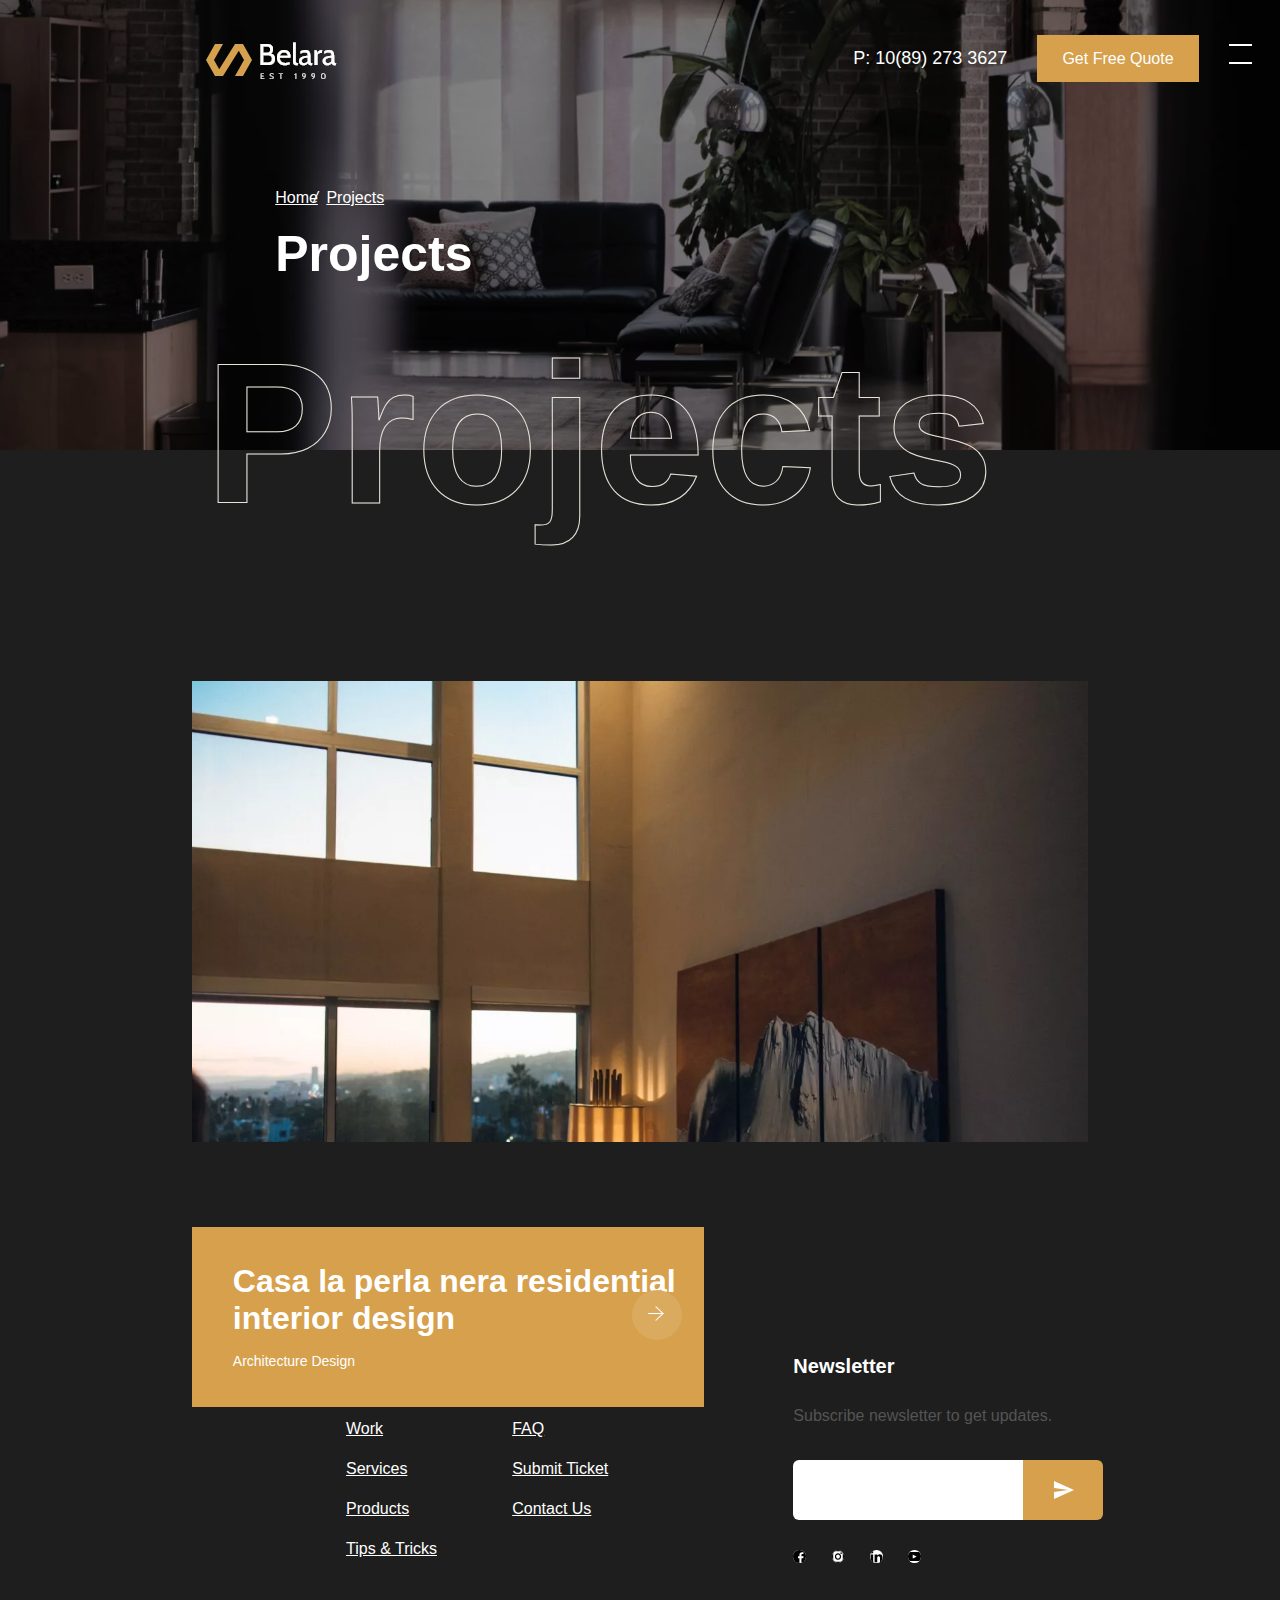
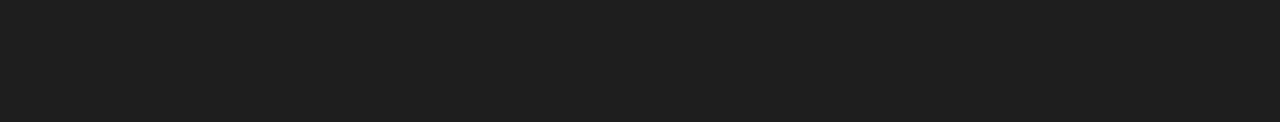
<file: projects.html>
<!DOCTYPE html>
<html lang="en">
  <head>
    <meta charset="UTF-8" />
    <meta name="viewport" content="width=device-width, initial-scale=1.0" />
    <link rel="stylesheet" href="projects.css" />
    <link rel="preconnect" href="https://fonts.googleapis.com" />
    <link rel="preconnect" href="https://fonts.gstatic.com" crossorigin />
    <title>Document</title>
  </head>

  <body>
    <div id="principal">
      <header>
        <img src="logo.png.webp" alt="" />
        <a href="" class="telefone">P: 10(89) 273 3627</a>
        <a href="" class="btn_free">Get Free Quote</a>
        <div id="menu">
          <span></span>
          <span></span>
        </div>
        <input type="checkbox" id="check" />
        <aside>
          <svg
            version="1.1"
            xmlns="http://www.w3.org/2000/svg"
            xmlns:xlink="http://www.w3.org/1999/xlink"
            width="17"
            height="17"
            viewBox="0 0 17 17"
          >
            <g></g>
            <path
              d="M9.207 8.5l6.646 6.646-0.707 0.707-6.646-6.646-6.646 6.646-0.707-0.707 6.646-6.646-6.647-6.646 0.707-0.707 6.647 6.646 6.646-6.646 0.707 0.707-6.646 6.646z"
            />
          </svg>
          <ul id="menu_interno">
            <a class="click_menu" href="index.html">Home</a>
            <a class="click_menu" href="about.html">About</a>
            <a class="click_menu" href="services.html">Services</a>
            <a class="click_menu" href="projects.html">Projects</a>
            <a class="click_menu">Blog+</a>
            <a class="click_menu">Contact</a>
          </ul>
          <a href=""><img src="facebook.svg" alt="" id="facebook_menu" /></a>
          <a href=""><img src="instagram.svg" alt="" id="instagram_menu" /></a>
          <a href=""><img src="linkedin.svg" alt="" id="linkedin_menu" /></a>
          <a href=""><img src="youtube.svg" alt="" id="youtube_menu" /></a>
        </aside>
      </header>
      <div id="selecionar">
        <a href="index.html" id="home">Home</a> <i>/</i>
        <a href="projects.html" id="projects">Projects</a>
      </div>
      <h2>Projects</h2>
    </div>

    <div id="project">
      <div id="projects-info">
        <h3>
          Casa la perla nera residential <br />
          interior design
        </h3>
        <p>Architecture Design</p>
        <a href="">
          <div id="btn_projects">
            <img src="iconizer-arrow-right.png" alt="" />
          </div>
        </a>
      </div>
      <img src="projects1.jpg" alt="" id="projects1" />
      <h2 id="titulo_3">Projects</h2>
    </div>

    <div id="rodape">
      <img src="logo.png.webp" alt="" id="logo_rodape" />
      <div id="bloco1_rodape">
        <h4>Quick Links</h4>
        <li class="links1"><a href="" class="links">Work</a></li>
        <li class="links2"><a href="" class="links">Services</a></li>
        <li class="links3"><a href="" class="links">Products</a></li>
        <li class="links4"><a href="" class="links">Tips & Tricks</a></li>
      </div>

      <div id="bloco2_rodape">
        <h4>Services</h4>
        <li class="links5"><a href="" class="links">FAQ</a></li>
        <li class="links6"><a href="" class="links">Submit Ticket</a></li>
        <li class="links7"><a href="" class="links">Contact Us</a></li>
      </div>

      <div id="bloco3_rodape">
        <h4>Newsletter</h4>
        <p>Subscribe newsletter to get updates.</p>
        <input type="text" />
        <button><img src="Icon-send.svg" alt="" /></button>
      </div>
      <a href=""><img src="facebook.svg" alt="" id="facebook" /></a>
      <a href=""><img src="instagram.svg" alt="" id="instagram" /></a>
      <a href=""><img src="linkedin.svg" alt="" id="linkedin" /></a>
      <a href=""><img src="youtube.svg" alt="" id="youtube" /></a>
    </div>
  </body>
</html>
</file>
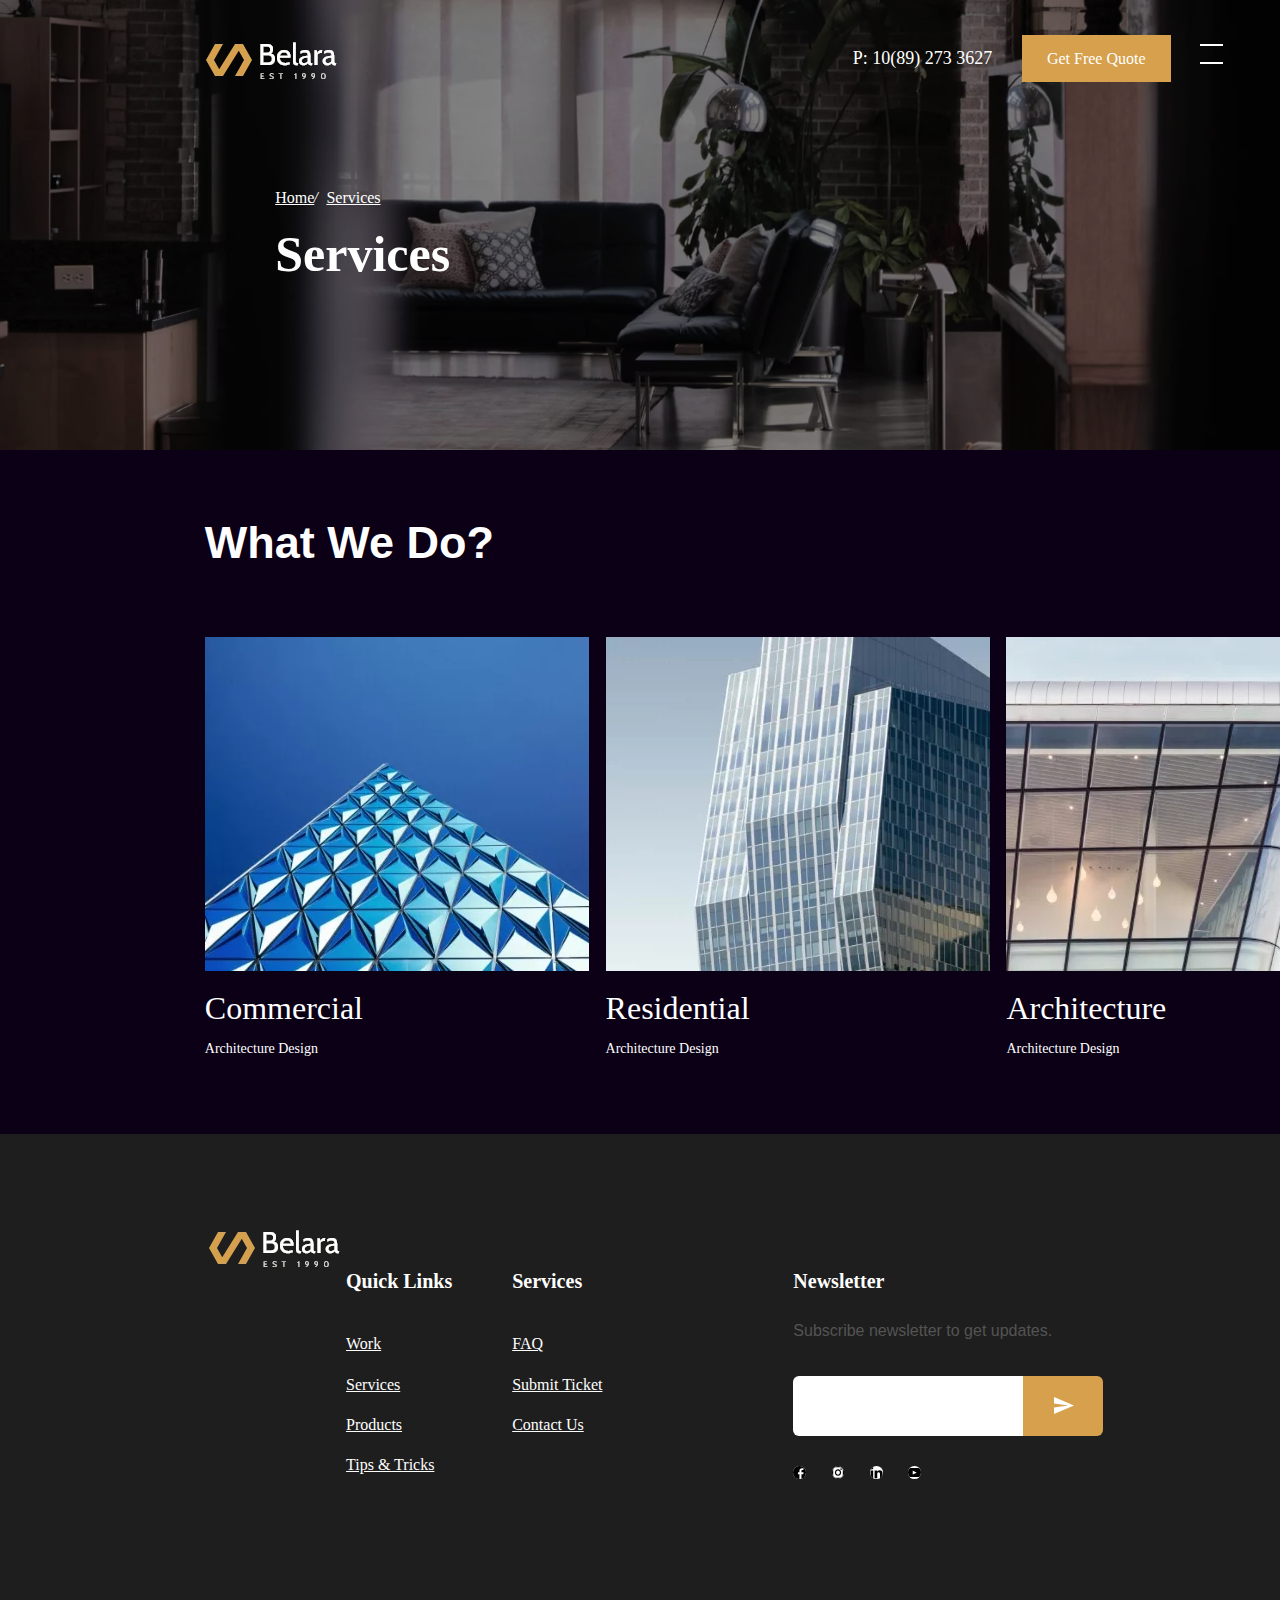
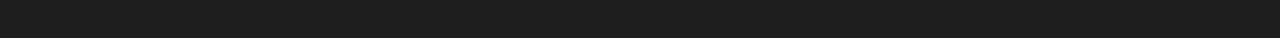
<file: services.html>
<!DOCTYPE html>
<html lang="br-pt">
  <head>
    <meta charset="UTF-8" />
    <meta name="viewport" content="width=device-width, initial-scale=1.0" />
    <link rel="stylesheet" href="services.css" />
    <link rel="preconnect" href="https://fonts.googleapis.com" />
    <link rel="preconnect" href="https://fonts.gstatic.com" crossorigin />
    <title>Architecture|TEMPLATE</title>
  </head>

  <body>
    <div id="main">
      <header>
        <img src="logo.png.webp" alt="" />
        <a href="" class="telefone">P: 10(89) 273 3627</a>
        <a href="" class="button-free">Get Free Quote</a>
        <div id="menu">
          <span></span>
          <span></span>
        </div>
        <input type="checkbox" id="check" />
        <aside>
          <svg
            version="1.1"
            xmlns="http://www.w3.org/2000/svg"
            xmlns:xlink="http://www.w3.org/1999/xlink"
            width="17"
            height="17"
            viewBox="0 0 17 17"
          >
            <g></g>
            <path
              d="M9.207 8.5l6.646 6.646-0.707 0.707-6.646-6.646-6.646 6.646-0.707-0.707 6.646-6.646-6.647-6.646 0.707-0.707 6.647 6.646 6.646-6.646 0.707 0.707-6.646 6.646z"
            />
          </svg>
          <ul id="menu_interno">
            <a class="click-do-menu" href="index.html">Home</a>
            <a class="click-do-menu" href="about.html">About</a>
            <a class="click-do-menu" href="services.html">Services</a>
            <a class="click-do-menu" href="projects.html">Projects</a>
            <a class="click-do-menu">Blog+</a>
            <a class="click-do-menu">Contact</a>
          </ul>
          <a href=""><img src="facebook.svg" alt="" id="facebook_menu" /></a>
          <a href=""><img src="instagram.svg" alt="" id="instagram_menu" /></a>
          <a href=""><img src="linkedin.svg" alt="" id="linkedin_menu" /></a>
          <a href=""><img src="youtube.svg" alt="" id="youtube_menu" /></a>
        </aside>
      </header>
      <div id="selecionar">
        <a href="index.html" id="home">Home</a> <i>/</i>
        <a href="services.html" id="services">Services</a>
      </div>
      <h2>Services</h2>
    </div>

    <div>
      <div id="titulo2">
        <h2>What We Do?</h2>
      </div>

      <div id="blog1">
        <a href="">
          <div class="btn_blog">
            <img src="arrow-right.png" alt="" class="icon_arrow" />
          </div>
        </a>
        <img src="blog1.jpg" alt="" />
        <div id="info_blog1">
          <a id="titulo_blog1">Commercial</a>
          <p id="SubTitulo_blog1">Architecture Design</p>
        </div>
      </div>

      <div id="blog2">
        <a href="">
          <div class="btn_blog">
            <img src="arrow-right.png" alt="" class="icon_arrow" />
          </div>
        </a>
        <img src="blog2.jpg" alt="" />
        <div id="info_blog2">
          <a id="titulo_blog2">Residential</a>
          <p id="SubTitulo_blog2">Architecture Design</p>
        </div>
      </div>

      <div id="blog3">
        <a href="">
          <div class="btn_blog">
            <img src="arrow-right.png" alt="" class="icon_arrow" />
          </div>
        </a>
        <img src="blog3.jpg" alt="" />
        <div id="info_blog3">
          <a id="titulo_blog3">Architecture</a>
          <p id="SubTitulo_blog3">Architecture Design</p>
        </div>
      </div>
    </div>

    <div id="rodape">
      <img src="logo.png.webp" alt="" id="logo_rodape" />
      <div id="bloco1-rodape">
        <h4>Quick Links</h4>
        <li class="links1"><a href="" class="links">Work</a></li>
        <li class="links2"><a href="" class="links">Services</a></li>
        <li class="links3"><a href="" class="links">Products</a></li>
        <li class="links4"><a href="" class="links">Tips & Tricks</a></li>
      </div>

      <div id="bloco2-rodape">
        <h4>Services</h4>
        <li class="links5"><a href="" class="links">FAQ</a></li>
        <li class="links6"><a href="" class="links">Submit Ticket</a></li>
        <li class="links7"><a href="" class="links">Contact Us</a></li>
      </div>

      <div id="bloco3-rodape">
        <h4>Newsletter</h4>
        <p>Subscribe newsletter to get updates.</p>
        <input type="text" />
        <button><img src="Icon-send.svg" alt="" /></button>
      </div>
      <a href=""><img src="facebook.svg" alt="" id="facebook" /></a>
      <a href=""><img src="instagram.svg" alt="" id="instagram" /></a>
      <a href=""><img src="linkedin.svg" alt="" id="linkedin" /></a>
      <a href=""><img src="youtube.svg" alt="" id="youtube" /></a>
    </div>
  </body>
</html>
</file>
<file: projects.css>
* {
  margin: 0;
  box-sizing: border-box;
  padding: 0;
  font-family: "Questrial", sans-serif;
  color: white;
}

@import url("https://fonts.googleapis.com/css2?family=Cabin:ital,wght@0,400..700;1,400..700&family=Questrial&display=swap");

@import url("https://fonts.googleapis.com/css2?family=Questrial&display=swap");

body {
  background-color: #0b0016;
  overflow-x: hidden;
}

#principal {
  height: 50vh;
  background-image: url(h1_hero1.jpg);
  background-size: 40%;
  background-size: cover;
  background-position: center;
  background-color: rgba(0, 0, 0, 45%);
  background-blend-mode: multiply;
}

/* BARRA DE NAVEGAÇÂO */
header > img {
  margin-left: 16%;
  margin-top: 4vh;
  margin-bottom: 4vh;
  vertical-align: middle;
}

.telefone {
  font-size: 18px;
  color: white;
  text-decoration: none;
  margin-left: 40%;
}

#check {
  height: 10%;
  width: 1.5%;
  left: 0;
  margin-left: 84.35%;
  top: 10px;
  position: absolute;
  opacity: 0;
}

svg {
  display: inline-block;
  position: relative;
  fill: white;
  width: 30%;
  top: 5%;
}

#check:checked {
  z-index: 99;
}

#check:checked ~ aside {
  right: 0;
}

#menu {
  list-style: none;
}

.btn_free {
  transition: 0.5s;
  background-color: #d6a04c;
  padding: 14px 24px;
  color: white;
  text-decoration: none;
  margin-left: 2%;
  text-decoration: none;
  border: solid #d6a04c 1px;
}

.btn_free:hover {
  background-color: transparent;
  border: solid #d6a04c 1px;
  color: #d6a04c;
}

aside {
  background-color: #111111;
  width: 335px;
  height: 100%;
  position: absolute;
  top: 0;
  right: -400px;
  transition: 0.5s;
  z-index: 98;
}

#menu {
  width: 2%;
  margin-left: 2%;
  position: relative;
  height: 25px;
  display: inline-block;
}

#menu > span {
  border: solid white 1px;
  display: inline-block;
  width: 90%;
}

#menu_interno {
  padding-top: 50%;
  text-align: center;
}

.click_menu {
  display: inline-block;
  text-decoration: none;
  font-size: 20px;
  display: block;
  height: 60px;
  line-height: 60px;
}

/* BARRA DE NAVEGAÇÂO */

#selecionar > #home {
  display: inline-block;
  position: absolute;
  list-style: none;
  top: 21%;
  left: 21.5%;
}

#selecionar > i {
  display: inline-block;
  position: absolute;
  list-style: none;
  top: 21%;
  left: 24.5%;
}

#selecionar > #projects {
  display: inline-block;
  position: absolute;
  list-style: none;
  top: 21%;
  left: 25.5%;
}

#principal > h2 {
  position: absolute;
  display: inline-block;
  font-size: 50px;
  left: 21.5%;
  top: 25%;
}

#project {
  display: block;
  position: absolute;
  background-color: #1e1e1e;
  width: 100%;
  height: 97%;
}

#projects-info {
  display: inline-block;
  position: relative;
  background-color: #d6a04c;
  border: #d6a04c;
  height: 20vh;
  width: 40%;
  top: 89%;
  left: 14.99%;
  z-index: 99;
  transition: 0.6s;
}

#projects-info > h3 {
  position: relative;
  display: inline-block;
  top: 20%;
  left: 8%;
  font-size: 32px;
  transition: 0.5s;
}

#projects-info > p {
  position: absolute;
  display: inline-block;
  top: 70%;
  left: 8%;
  font-size: 14px;
}

#btn_projects {
  display: inline-block;
  position: absolute;
  width: 50px;
  height: 50px;
  background-color: #daaa5e;
  border-radius: 50%;
  left: 86%;
  top: 35%;
  transition: 0.6s;
}

#btn_projects > img {
  position: relative;
  display: inline-block;
  width: 35%;
  left: 30%;
  top: 30%;
}

#inf_projects:hover {
  background-color: #222222;

  h3 {
    color: #daaa5e;
  }

  #btn_projects {
    background-color: #d6a04c;
  }
}

#titulo_3 {
  display: inline-block;
  position: relative;
  top: -96%;
  font-size: 200px;
  font-weight: 600;
  -webkit-text-fill-color: transparent;
  -webkit-text-stroke: 1px #e9e3d9;
  margin: 0;
  line-height: 1;
  margin-top: 6%;
  margin-left: 16%;
  font-family: "Cabin", sans-serif;
  z-index: 1;
}

#projects1 {
  display: inline-block;
  position: relative;
  width: 70%;
  top: 5.8%;
  left: 15%;
  z-index: 2;
}

#rodape {
  margin-top: 60%;
  position: absolute;
  background-color: #1e1e1e;
  border: #1e1e1e solid 1px;
  width: 100%;
  height: 56%;
}

#logo_rodape {
  display: inline-block;
  position: absolute;
  margin-top: 7%;
  margin-left: 16.2%;
}

#bloco1_rodape > h4 {
  display: inline-block;
  position: absolute;
  top: 27%;
  left: 27%;
  font-size: 20px;
}

.links1 {
  display: inline-block;
  position: absolute;
  left: 27%;
  top: 40%;
  list-style: none;
  text-decoration: none;
}

.links2 {
  display: inline-block;
  position: absolute;
  left: 27%;
  top: 48%;
  list-style: none;
}

.links3 {
  display: inline-block;
  position: absolute;
  left: 27%;
  top: 56%;
  list-style: none;
}

.links4 {
  display: inline-block;
  position: absolute;
  left: 27%;
  top: 64%;
  list-style: none;
}

#bloco2_rodape > h4 {
  display: inline-block;
  position: absolute;
  top: 27%;
  left: 40%;
  font-size: 20px;
}

.links5 {
  display: inline-block;
  position: absolute;
  left: 40%;
  top: 40%;
  list-style: none;
}

.links6 {
  display: inline-block;
  position: absolute;
  left: 40%;
  top: 48%;
  list-style: none;
}

.links7 {
  display: inline-block;
  position: absolute;
  left: 40%;
  top: 56%;
  list-style: none;
}

#bloco3_rodape > h4 {
  display: inline-block;
  position: absolute;
  top: 27%;
  left: 62%;
  font-size: 20px;
}

#bloco3_rodape > p {
  display: inline-block;
  position: absolute;
  left: 62%;
  top: 37%;
  font-family: "Questrial", sans-serif;
  color: #545454;
  font-size: 16px;
  line-height: 30px;
  margin-bottom: 15px;
  font-weight: normal;
  line-height: 1.4;
}

#bloco3_rodape > input {
  display: inline-block;
  position: absolute;
  width: 18%;
  height: 60px;
  padding: 10px 20px;
  border: 0;
  border-radius: 6px 0px 0px 6px;
  color: #5c6168;
  background: #fff;
  left: 62%;
  top: 48%;
  z-index: 99;
}

#bloco3_rodape > button {
  position: absolute;
  border: 0;
  cursor: pointer;
  padding: 30px 40px;
  line-height: 1;
  border-radius: 0 6px 6px 0;
  background: #d6a04c;
  left: 80%;
  top: 48%;
}

#bloco3_rodape > button > img {
  display: inline-block;
  position: absolute;
  left: 38%;
  top: 35%;
}

#facebook {
  position: absolute;
  display: inline-block;
  background-color: white;
  width: 1%;
  border-radius: 50%;
  top: 66%;
  left: 62%;
  transition: 0.5s ease-in-out;
}

#facebook:hover {
  background-color: #d6a04c;
  transform: rotateY(180deg);
}

#instagram {
  position: absolute;
  display: inline-block;
  background-color: white;
  width: 1%;
  border-radius: 50%;
  top: 66%;
  left: 65%;
  transition: 0.5s ease-in-out;
}

#instagram:hover {
  background-color: #d6a04c;
  transform: rotateY(180deg);
}

#linkedin {
  position: absolute;
  display: inline-block;
  background-color: white;
  width: 1%;
  border-radius: 50%;
  top: 66%;
  left: 68%;
  transition: 0.5s ease-in-out;
}

#linkedin:hover {
  background-color: #d6a04c;
  transform: rotateY(180deg);
}

#youtube {
  position: absolute;
  display: inline-block;
  background-color: white;
  width: 1%;
  border-radius: 50%;
  top: 66%;
  left: 71%;
  transition: 0.5s ease-in-out;
}

#youtube:hover {
  background-color: #d6a04c;
  transform: rotateY(180deg);
}

#facebook_menu {
  position: absolute;
  display: inline-block;
  background-color: white;
  width: 6%;
  border-radius: 50%;
  top: 77%;
  left: 27%;
  transition: 0.5s ease-in-out;
}

#facebook_menu:hover {
  background-color: #d6a04c;
  transform: rotateY(180deg);
}

#instagram_menu {
  position: absolute;
  display: inline-block;
  background-color: white;
  width: 6%;
  border-radius: 50%;
  top: 77%;
  left: 39%;
  transition: 0.5s ease-in-out;
}

#instagram_menu:hover {
  background-color: #d6a04c;
  transform: rotateY(180deg);
}

#linkedin_menu {
  position: absolute;
  display: inline-block;
  background-color: white;
  width: 6%;
  border-radius: 50%;
  top: 77%;
  left: 51%;
  transition: 0.5s ease-in-out;
}

#linkedin_menu:hover {
  background-color: #d6a04c;
  transform: rotateY(180deg);
}

#youtube_menu {
  position: absolute;
  display: inline-block;
  background-color: white;
  width: 5%;
  border-radius: 50%;
  top: 77%;
  left: 63%;
  transition: 0.5s ease-in-out;
}

#youtube_menu:hover {
  background-color: #d6a04c;
  transform: rotateY(180deg);
}
</file>
<file: services.css>
* {
  margin: 0;
  box-sizing: border-box;
  padding: 0;
  color: white;
}
body {
  background-color: #0b0016;
  overflow-x: hidden;
}
aside {
  background-color: #111111;
  width: 335px;
  height: 100%;
  position: absolute;
  top: 0;
  right: -400px;
  transition: 0.5s;
  z-index: 98;
}
header > img {
  margin-left: 16%;
  margin-top: 4vh;
  margin-bottom: 4vh;
  vertical-align: middle;
}
#main {
  height: 50vh;
  background-image: url(h1_hero1.jpg);
  background-size: 40%;
  background-size: cover;
  background-position: center;
  background-color: rgba(0, 0, 0, 45%);
  background-blend-mode: multiply;
}

.telefone {
  font-size: 18px;
  color: white;
  text-decoration: none;
  margin-left: 40%;
}

#check {
  height: 10%;
  width: 1.5%;
  left: 0;
  margin-left: 84.35%;
  top: 10px;
  position: absolute;
  opacity: 0;
}

#check:checked {
  z-index: 99;
}

#check:checked ~ aside {
  right: 0;
}

#menu {
  list-style: none;
}

.button-free {
  transition: 0.5s;
  background-color: #d6a04c;
  padding: 14px 24px;
  color: white;
  text-decoration: none;
  margin-left: 2%;
  text-decoration: none;
  border: solid #d6a04c 1px;
}

.button-free:hover {
  background-color: transparent;
  border: solid #d6a04c 1px;
  color: #d6a04c;
}

#menu {
  width: 2%;
  margin-left: 2%;
  position: relative;
  height: 25px;
  display: inline-block;
}

#menu_interno {
  padding-top: 50%;
  text-align: center;
}
#facebook {
  position: absolute;
  display: inline-block;
  background-color: white;
  width: 1%;
  border-radius: 50%;
  top: 66%;
  left: 62%;
  transition: 0.5s ease-in-out;
}

#facebook:hover {
  background-color: #d6a04c;
  transform: rotateY(180deg);
}

#instagram {
  position: absolute;
  display: inline-block;
  background-color: white;
  width: 1%;
  border-radius: 50%;
  top: 66%;
  left: 65%;
  transition: 0.5s ease-in-out;
}

#instagram:hover {
  background-color: #d6a04c;
  transform: rotateY(180deg);
}

#linkedin {
  position: absolute;
  display: inline-block;
  background-color: white;
  width: 1%;
  border-radius: 50%;
  top: 66%;
  left: 68%;
  transition: 0.5s ease-in-out;
}

#linkedin:hover {
  background-color: #d6a04c;
  transform: rotateY(180deg);
}

#youtube {
  position: absolute;
  display: inline-block;
  background-color: white;
  width: 1%;
  border-radius: 50%;
  top: 66%;
  left: 71%;
  transition: 0.5s ease-in-out;
}

#youtube:hover {
  background-color: #d6a04c;
  transform: rotateY(180deg);
}

#facebook_menu {
  position: absolute;
  display: inline-block;
  background-color: white;
  width: 6%;
  border-radius: 50%;
  top: 77%;
  left: 27%;
  transition: 0.5s ease-in-out;
}

#facebook_menu:hover {
  background-color: #d6a04c;
  transform: rotateY(180deg);
}

#instagram_menu {
  position: absolute;
  display: inline-block;
  background-color: white;
  width: 6%;
  border-radius: 50%;
  top: 77%;
  left: 39%;
  transition: 0.5s ease-in-out;
}

#instagram_menu:hover {
  background-color: #d6a04c;
  transform: rotateY(180deg);
}

#linkedin_menu {
  position: absolute;
  display: inline-block;
  background-color: white;
  width: 6%;
  border-radius: 50%;
  top: 77%;
  left: 51%;
  transition: 0.5s ease-in-out;
}

#linkedin_menu:hover {
  background-color: #d6a04c;
  transform: rotateY(180deg);
}

#youtube_menu {
  position: absolute;
  display: inline-block;
  background-color: white;
  width: 5%;
  border-radius: 50%;
  top: 77%;
  left: 63%;
  transition: 0.5s ease-in-out;
}

#youtube_menu:hover {
  background-color: #d6a04c;
  transform: rotateY(180deg);
}
.click-do-menu {
  text-decoration: none;
  font-size: 20px;
  display: block;
  height: 60px;
  line-height: 60px;
}

#menu > span {
  border: solid white 1px;
  display: inline-block;
  width: 90%;
}

#selecionar > #home {
  display: inline-block;
  position: absolute;
  list-style: none;
  top: 21%;
  left: 21.5%;
}

#selecionar > i {
  display: inline-block;
  position: absolute;
  list-style: none;
  top: 21%;
  left: 24.5%;
}

#selecionar > #services {
  display: inline-block;
  position: absolute;
  list-style: none;
  top: 21%;
  left: 25.5%;
}

#main > h2 {
  position: absolute;
  display: inline-block;
  font-size: 50px;
  left: 21.5%;
  top: 25%;
}

#titulo2 {
  color: #fff;
  font-family: "Cabin", sans-serif;
  font-size: 30px;
  display: block;
  position: relative;
  font-weight: 400;
  line-height: 1.3;
  margin-top: 5%;
  margin-bottom: 5%;
  left: 16%;
}

#blog1 {
  display: inline-block;
  position: relative;
  left: 16%;
  transition: 0.6s;
  top: 0;
}

#info_blog1 {
  margin-top: 4%;
}

#titulo_blog1 {
  transition: 0.6s;
  font-size: 32px;
}

#SubTitulo_blog1 {
  font-size: 14px;
  margin-top: 14px;
}

#blog2 {
  display: inline-block;
  position: relative;
  left: 17%;
  top: 0;
  transition: 0.6s;
}

#info_blog2 {
  transition: 0.6s;
  margin-top: 4%;
}

#titulo_blog2 {
  font-size: 32px;
}

#SubTitulo_blog2 {
  font-size: 14px;
  margin-top: 14px;
}

#blog3 {
  display: inline-block;
  position: relative;
  left: 18%;
  top: 0;
  transition: 0.6s;
}
svg {
  display: inline-block;
  position: relative;
  fill: white;
  width: 30%;
  top: 5%;
}
#info_blog3 {
  transition: 0.6s;
  margin-top: 4%;
}

#titulo_blog3 {
  font-size: 32px;
}

#SubTitulo_blog3 {
  font-size: 14px;
  margin-top: 14px;
}

.btn_blog {
  display: inline-block;
  position: absolute;
  width: 50px;
  height: 50px;
  background-color: white;
  border-radius: 50%;
  left: 42%;
  top: 35%;
  opacity: 0;
  transition: 0.6s;
}

.icon_arrow {
  position: relative;
  width: 30%;
  top: 35%;
  left: 35%;
  transition: 0.2s;
}

#blog1:hover {
  top: 30px;

  .btn_blog {
    opacity: 1;
  }

  #titulo_blog1 {
    color: #d6a04c;
  }
}

#blog2:hover {
  top: 30px;

  #titulo_blog2 {
    color: #d6a04c;
  }

  .btn_blog {
    opacity: 1;
  }
}

#blog3:hover {
  top: 30px;

  #titulo_blog3 {
    color: #d6a04c;
  }

  .btn_blog {
    opacity: 1;
  }
}

#rodape {
  margin-top: 6%;
  position: absolute;
  background-color: #1e1e1e;
  border: #1e1e1e solid 1px;
  width: 100%;
  height: 56%;
}

#logo_rodape {
  display: inline-block;
  position: absolute;
  margin-top: 7%;
  margin-left: 16.2%;
}

#bloco1-rodape > h4 {
  display: inline-block;
  position: absolute;
  top: 27%;
  left: 27%;
  font-size: 20px;
}

.links1 {
  display: inline-block;
  position: absolute;
  left: 27%;
  top: 40%;
  list-style: none;
  text-decoration: none;
}

.links2 {
  display: inline-block;
  position: absolute;
  left: 27%;
  top: 48%;
  list-style: none;
}

.links3 {
  display: inline-block;
  position: absolute;
  left: 27%;
  top: 56%;
  list-style: none;
}

.links4 {
  display: inline-block;
  position: absolute;
  left: 27%;
  top: 64%;
  list-style: none;
}

#bloco2-rodape > h4 {
  display: inline-block;
  position: absolute;
  top: 27%;
  left: 40%;
  font-size: 20px;
}

.links5 {
  display: inline-block;
  position: absolute;
  left: 40%;
  top: 40%;
  list-style: none;
}

.links6 {
  display: inline-block;
  position: absolute;
  left: 40%;
  top: 48%;
  list-style: none;
}

.links7 {
  display: inline-block;
  position: absolute;
  left: 40%;
  top: 56%;
  list-style: none;
}

#bloco3-rodape > h4 {
  display: inline-block;
  position: absolute;
  top: 27%;
  left: 62%;
  font-size: 20px;
}

#bloco3-rodape > p {
  display: inline-block;
  position: absolute;
  left: 62%;
  top: 37%;
  font-family: "Questrial", sans-serif;
  color: #545454;
  font-size: 16px;
  line-height: 30px;
  margin-bottom: 15px;
  font-weight: normal;
  line-height: 1.4;
}

#bloco3-rodape > input {
  display: inline-block;
  position: absolute;
  width: 18%;
  height: 60px;
  padding: 10px 20px;
  border: 0;
  border-radius: 6px 0px 0px 6px;
  color: #5c6168;
  background: #fff;
  left: 62%;
  top: 48%;
  z-index: 99;
}

#bloco3-rodape > button {
  position: absolute;
  border: 0;
  cursor: pointer;
  padding: 30px 40px;
  line-height: 1;
  border-radius: 0 6px 6px 0;
  background: #d6a04c;
  left: 80%;
  top: 48%;
}

#bloco3-rodape > button > img {
  display: inline-block;
  position: absolute;
  left: 38%;
  top: 35%;
}
</file>
